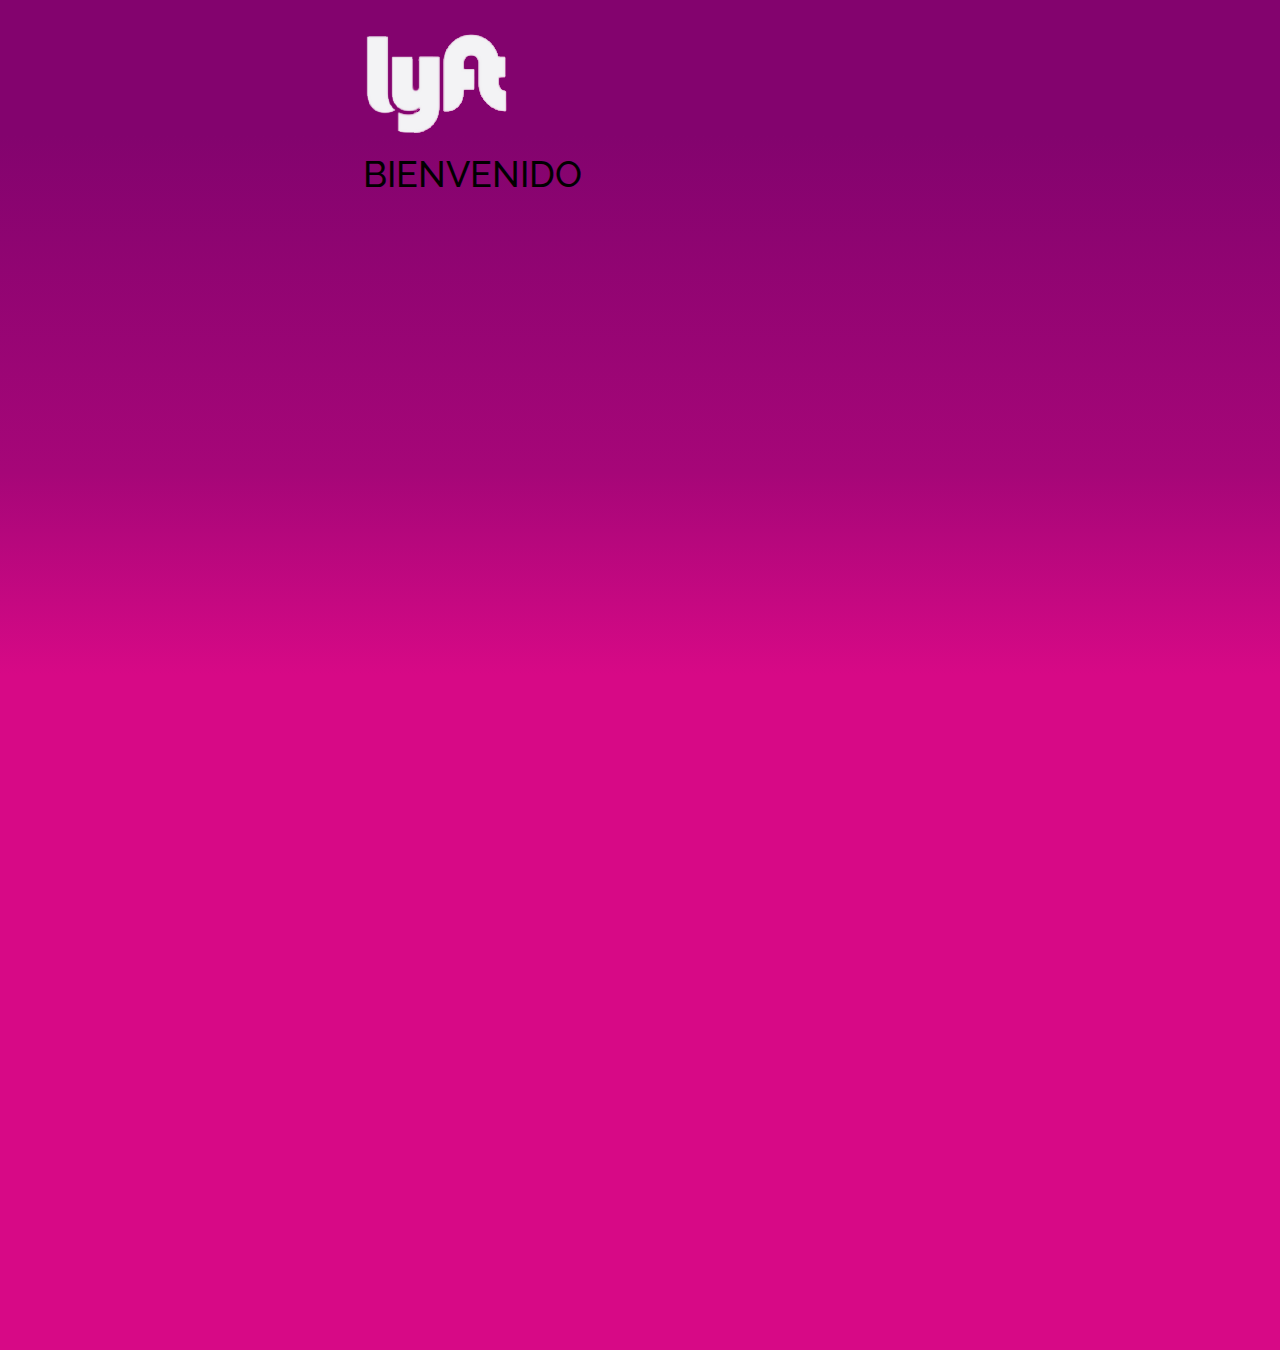
<file: index.html>
<!DOCTYPE html>
<html lang="en">
<head>
	<meta charset="UTF-8">
	<meta name="viewport" content="width=device-width, initial-scale=1.0">
	<meta http-equiv="X-UA-Compatible" content="ie=edge">
	<link href="https://fonts.googleapis.com/css?family=Raleway" rel="stylesheet">
	<link rel="stylesheet" href="vendors/bootstrap/css/bootstrap.min.css">
	<title>Bienvenido Lyft</title>
	<link rel="stylesheet" href="css/main.css">

</head>
<body class="grad70" >
	<main class="container-flex-column">
     <div class="container">
           <div class="row">
              <div class="col-xs-12 col-xs-push-3">
                 <img src="assets/img/lyft.png" alt="" class="img-responsive">
                <h1>BIENVENIDO</h1>
              </div>
          </div>
     </div>
	</main>
	<script src="https://ajax.googleapis.com/ajax/libs/jquery/2.2.4/jquery.min.js"></script>
	<script type="text/javascript" src="js/app.js">

	</script>
</body>
</html>
</file>
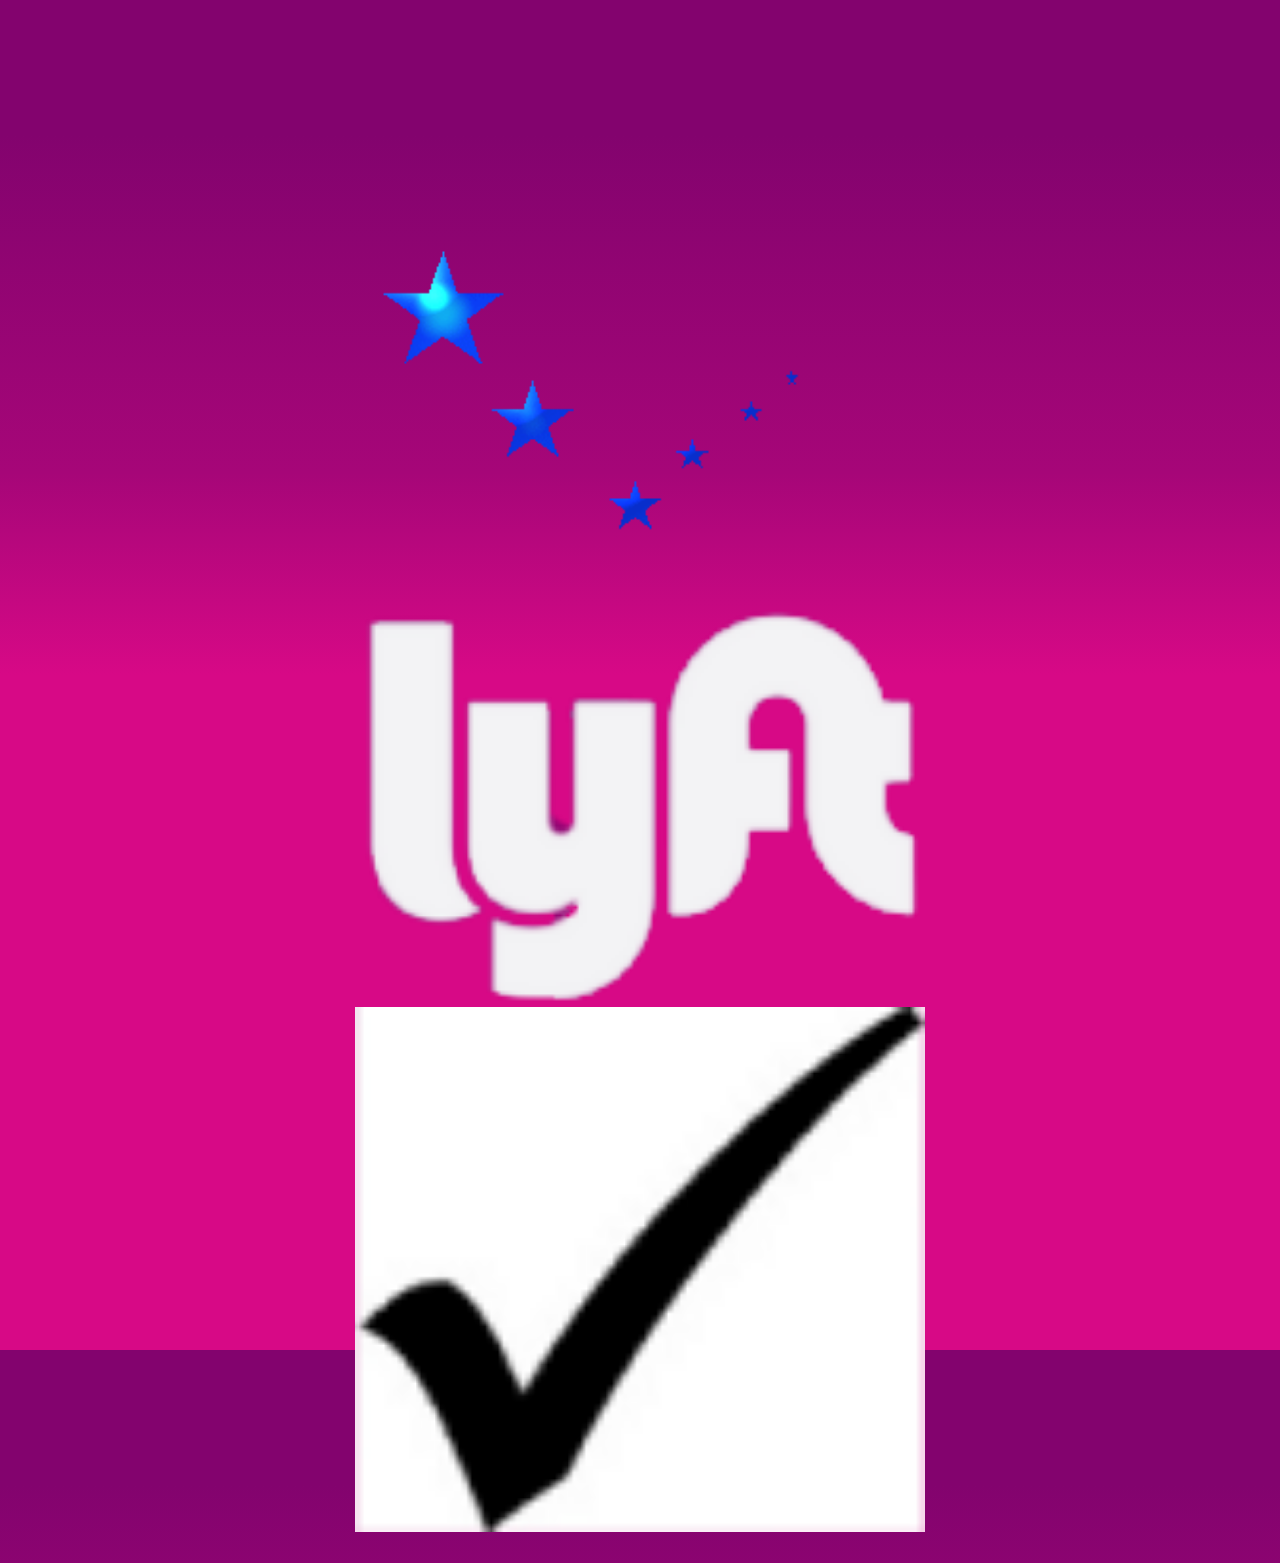
<file: views/after-lyft-user-final .html>
<!DOCTYPE html>
<html lang="en">
<head>
  <meta charset="UTF-8">
  <meta name="viewport" content="width=device-width, initial-scale=1.0">
  <meta http-equiv="X-UA-Compatible" content="ie=edge">
  <link href="https://fonts.googleapis.com/css?family=Raleway" rel="stylesheet">
	<link rel="stylesheet" href="../vendors/bootstrap/css/bootstrap.min.css">
	<title>signup</title>
	<link rel="stylesheet" href="../css/main.css">
</head>
<body class="grad70" >
  <main class="container-flex-column ">
     <div class="container msg-end">
           <div class="row">
              <div class="col-xs-12">
                 <img src="../assets/img/logo.gif" alt="" class="img-responsive logo">

              </div>
              <div class="col-xs-12">
                 <img src="../assets/img/lyft.png" alt="" class="img-responsive logo">

              </div>       
        
              <div class="col-xs-12">
                 <img src="../assets/img/success.png" alt="" class="img-responsive logo">

              </div>
          </div>  
              
        
     </div>
  </main>
  
  <script type="text/javascript" src="../vendors/jquery/jquery-3.2.1.min.js"></script>
  <script src="https://ajax.googleapis.com/ajax/libs/jquery/2.2.4/jquery.min.js"></script>
  <script type="text/javascript" src="../js/signup-lyft-user.js"></script>
  <!--vuelve a llamr a la misma funcion app.js-->

</body>
</html>
</file>
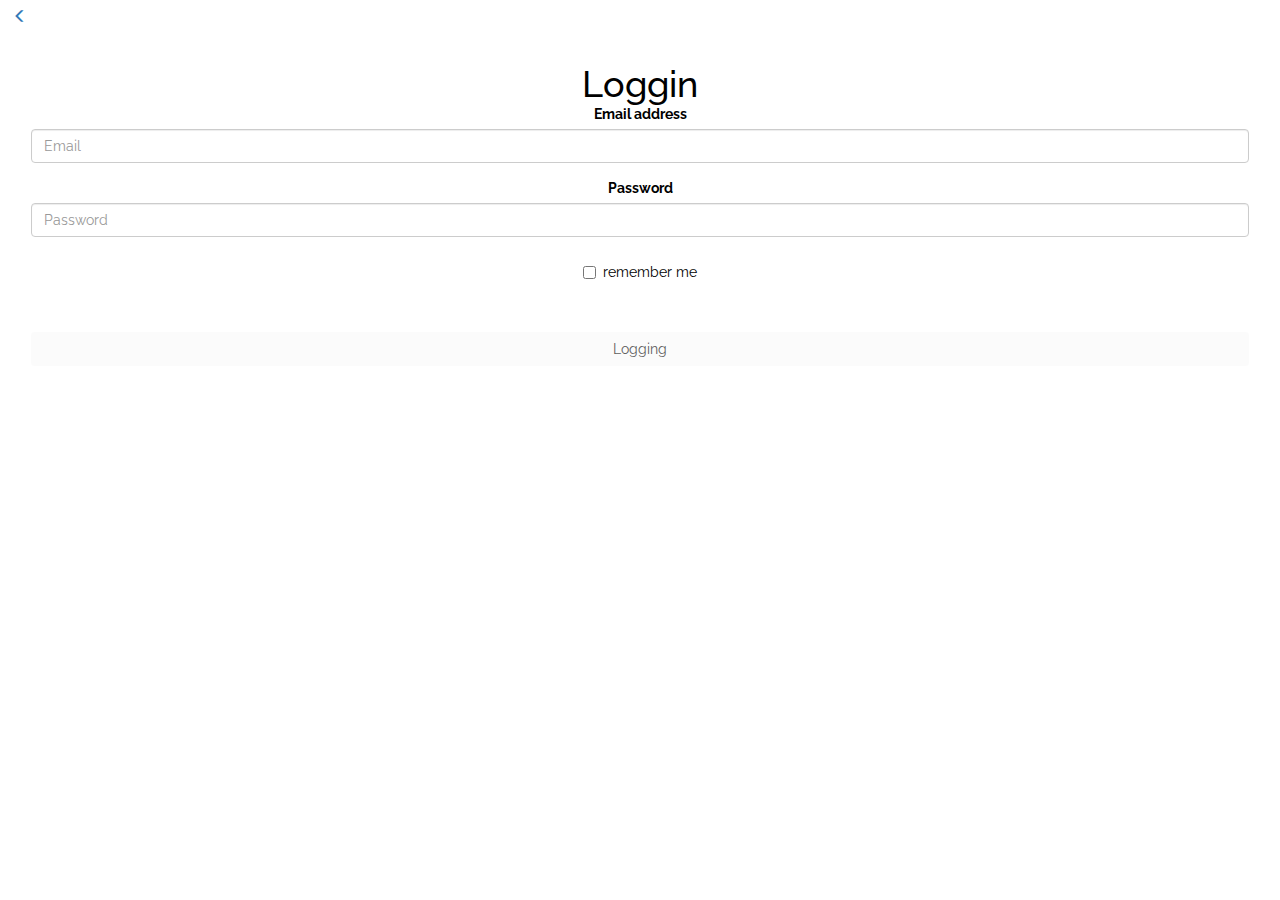
<file: views/login-lyft.html>
<!DOCTYPE html>
<html lang="en">
<head>
  <meta charset="UTF-8">
  <meta name="viewport" content="width=device-width, initial-scale=1.0">
  <meta http-equiv="X-UA-Compatible" content="ie=edge">
  <link href="https://fonts.googleapis.com/css?family=Raleway" rel="stylesheet">
	<link rel="stylesheet" href="../css/main.css">
  <link rel="stylesheet" href="../vendors/bootstrap/css/bootstrap.min.css">
  <link type="text/css" rel="stylesheet" href="../vendors/bootstrap/css/bootstrap-theme.min.css">
	<title>login lyft</title>
	
</head>
<body class=" vh100 letter">
  <!--modal-->
  <div class="modal fade " id="modal-loggin">
    <div class="modal-dialog">
          <form class="modal-content center"> 
            <div class="modal-body"> 
              <div class="form-group">
                <button type="button" class="close" data-dismiss="modal" aria-label="Close"><span aria-hidden="true">×</span></button> 
               </div> 
                 <div class="form-group">
                 <div class="col-xs-6">
                 <img src="../assets/img/exito.png" alt="" class="img-responsive">
                </div>
              <label>Utd. se ha logueado correctamente¡¡¡ </label>
              <br>
              <p>BIENVENIDO A LYFT </p>
                 <br>
                 </div>
           </div>  
        
          </div>  
        </form>
     </div> 
        
  </div>
  <!--fin modal-->
  <!--uso ancor par apoder usar href  -->
    <a href="register-lyft.html" type="button" class="btn btn-singup">
      <span class="glyphicon glyphicon-menu-left" aria-hidden="true"></span>
    </a>
    <form class="container-flex-column text-center">
       <h1 class="title">Loggin</h1>
       <div class="form-group">
           <label for="inputEmail">Email address</label>
           <input type="email" class="form-control" id="inputEmail" placeholder="Email">
       </div>
       <div class="form-group">
           <label for="inputPassword">Password</label>
           <input type="password" class="form-control" id="inputPassword" placeholder="Password">
       </div>
       <div class="checkbox">
           <label>
               <input type="checkbox"> remember me
           </label>
       </div>
       <br>
       <br>
       <button type="button" id="signup" class="btn btn-final" disabled data-toggle="modal" data-target="#modal-loggin">Logging</button>
   </form>


  <script type="text/javascript" src="../vendors/jquery/jquery-3.2.1.min.js"></script>
  <script src="https://ajax.googleapis.com/ajax/libs/jquery/2.2.4/jquery.min.js"></script>
  <script type="text/javascript" src="../vendors/bootstrap/js/bootstrap.min.js"></script>
  <script type="text/javascript" src="../js/login-lyft.js"></script>
  <!--vuelve a llamr a la misma funcion app.js-->

</body>
</html>
</file>
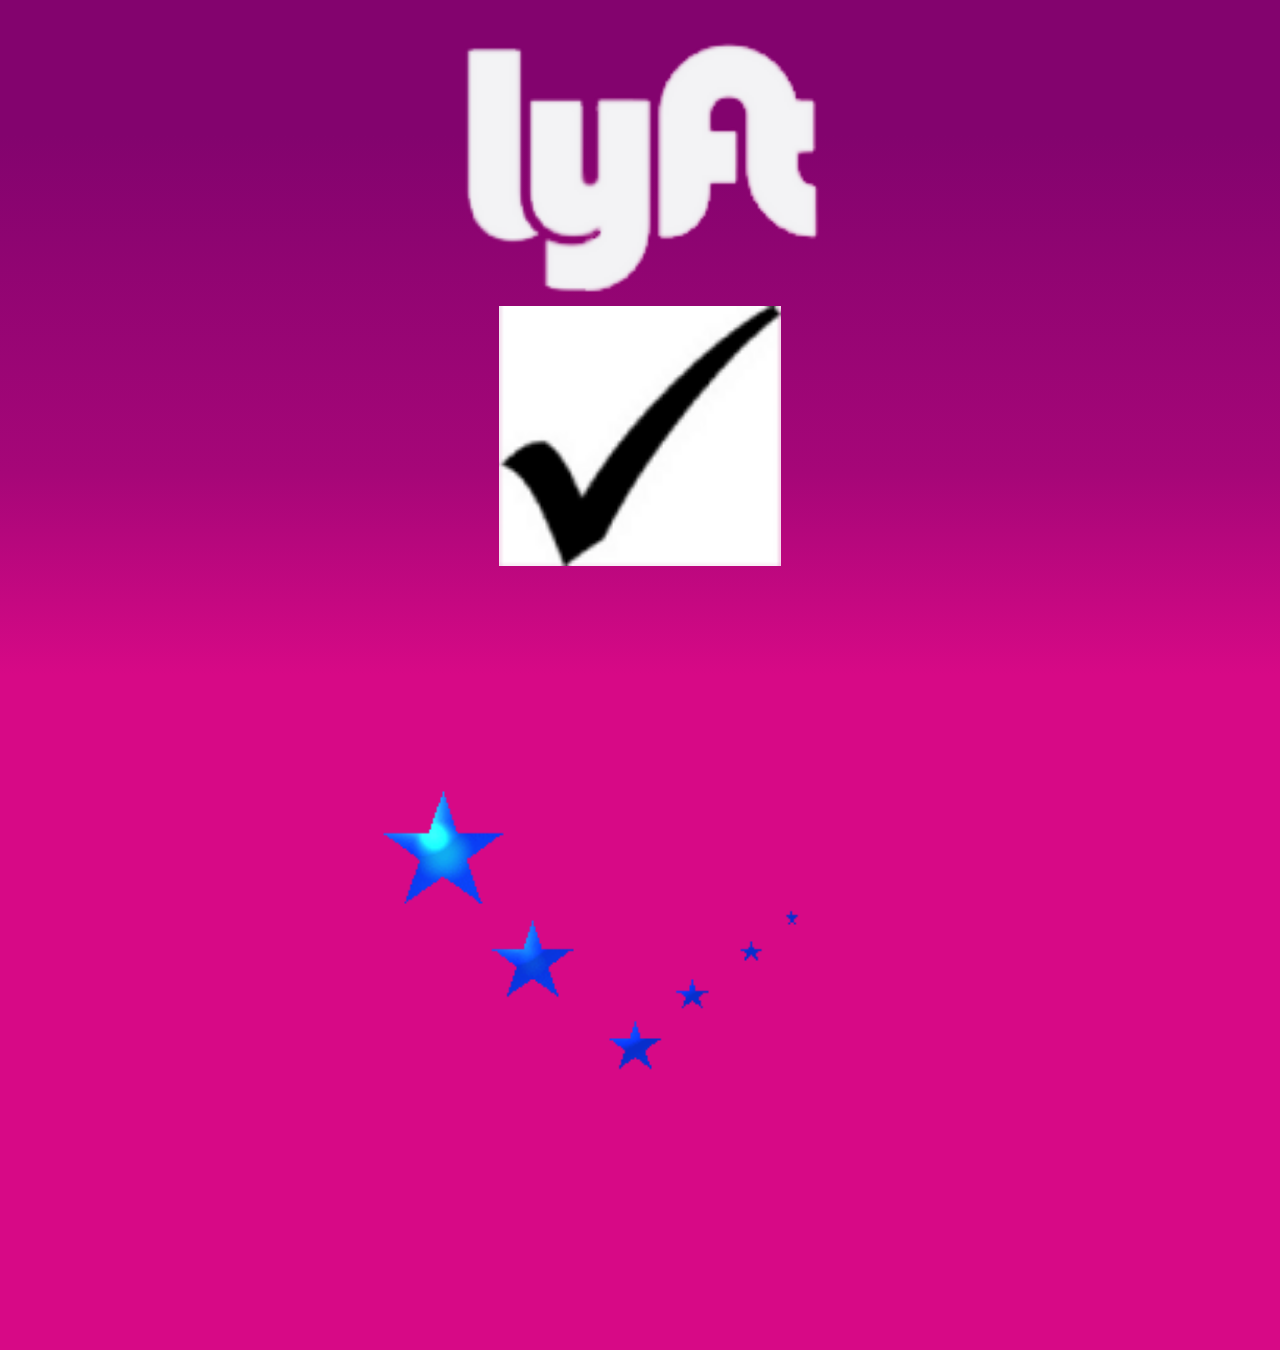
<file: views/msguser-lyft-final.html>
<!DOCTYPE html>
<html lang="en">
<head>
  <meta charset="UTF-8">
  <meta name="viewport" content="width=device-width, initial-scale=1.0">
  <meta http-equiv="X-UA-Compatible" content="ie=edge">
  <link href="https://fonts.googleapis.com/css?family=Raleway" rel="stylesheet">
	<link rel="stylesheet" href="../vendors/bootstrap/css/bootstrap.min.css">
	<title>final lyft</title>
	<link rel="stylesheet" href="../css/main.css">
</head>
<body class="grad70" >
  <main class="container-flex-column ">
     <div class="container msg-end">
           <div class="row">
              
              <div class="col-xs-12">
                 <img src="../assets/img/lyft.png" alt="" class="img-responsive lyft-img">
                 
              </div>       
        
              <div class="col-xs-12">
                 <img src="../assets/img/success.png" alt="" class="img-responsive lyft-img">
                 
              </div>
              <div class="col-xs-12">
                 <img src="../assets/img/logo.gif" alt="" class="img-responsive logo">

              </div>
          </div>  
              
        
     </div>
  </main>
  
  <script type="text/javascript" src="../vendors/jquery/jquery-3.2.1.min.js"></script>
  <script src="https://ajax.googleapis.com/ajax/libs/jquery/2.2.4/jquery.min.js"></script>
  <script type="text/javascript" src="../js/msguser-lyft-final.js"></script>
  <!--vuelve a llamr a la misma funcion app.js-->

</body>
</html>
</file>
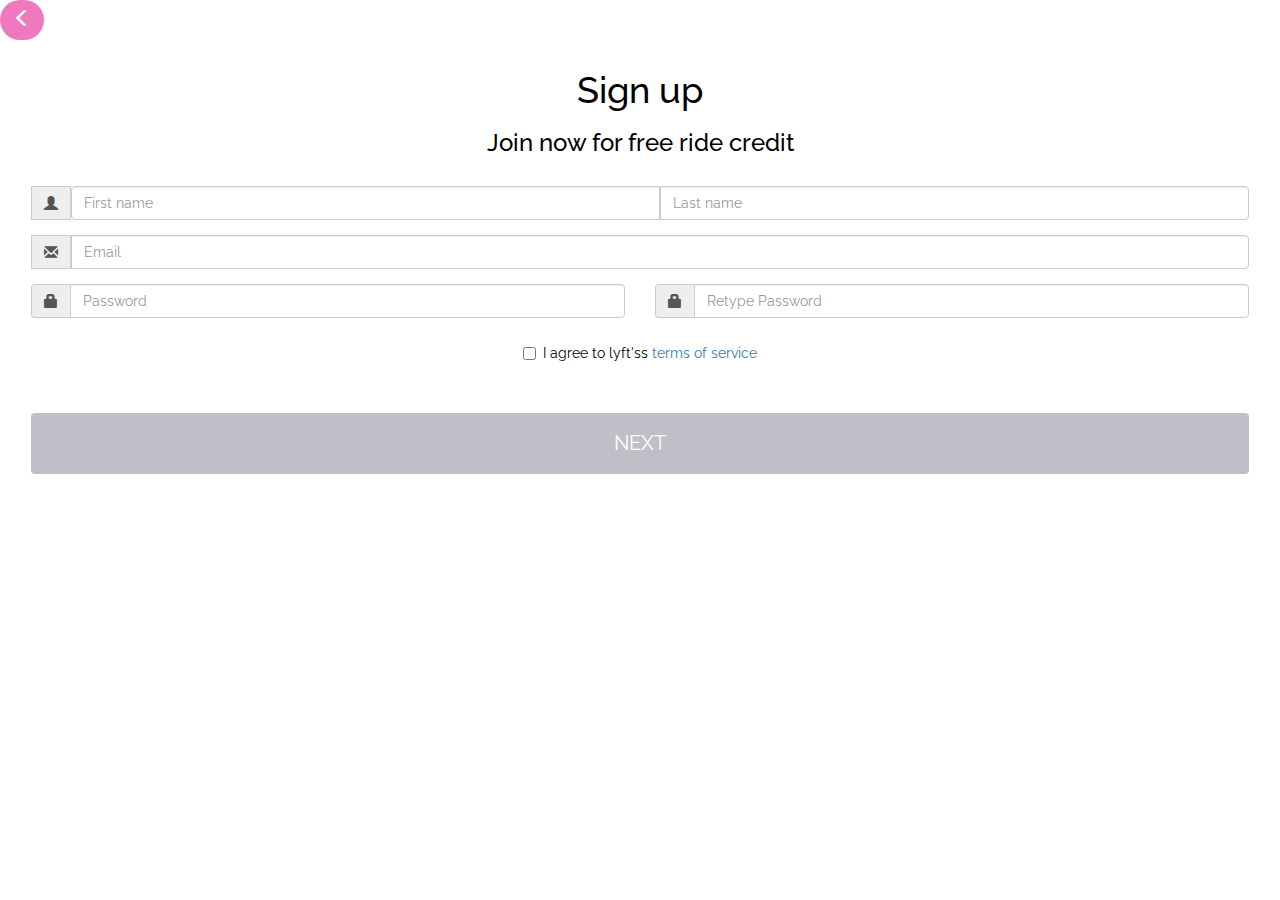
<file: views/signup-lyft-user.html>
<!DOCTYPE html>
<html lang="en">
<head>
  <meta charset="UTF-8">
  <meta name="viewport" content="width=device-width, initial-scale=1.0">
  <meta http-equiv="X-UA-Compatible" content="ie=edge">
  <link href="https://fonts.googleapis.com/css?family=Raleway" rel="stylesheet">
	<link rel="stylesheet" href="../vendors/bootstrap/css/bootstrap.min.css">
	<title>signup user</title>
	<link rel="stylesheet" href="../css/main.css">
</head>
<body class="vh100 letter">
  <!--uso ancor par apoder usar href  -->
    <a href="verify-lyft-phone.html" type="button" class="btn btn-signup">
      <span class="glyphicon glyphicon-menu-left" aria-hidden="true"></span>
    </a>
    <form class="container-flex-column text-center">
       <h1 class="title">Sign up</h1>
       <h3 class="title">Join now for free ride credit</h3>
       <br>
       <div class="form-group">
          <div class="input-group"> 
                <label class="sr-only" for="First-name"><b>First name</b></label>
                <div class="input-group-addon">
                  <span class="glyphicon glyphicon-user" aria-hidden="true"></span>
                </div>
                <ul class="style-1">
                 <li>
                  <input id="first-name" class="form-control  field-divided" type="text" placeholder="First name" required="">
                  <input id="last-name" class="form-control  field-divided" type="text" placeholder="Last name" required="">
                  </li>
                </ul>  
            </div> 
            <span class="alert-error" id="error"></span>                            
          </div>
          <div class="msgshow" id="msg-name">Ingrese ambos datos,solo acepta caracteres alfabeticos</div>
         <div class="form-group">  
                <div class="input-group">
                     <label class="sr-only"><b>Email</b></label>
                     <div class="input-group-addon">
                       <span class="glyphicon glyphicon-envelope" aria-hidden="true"></span>
                     </div>
                     <input id="inputEmail" class="form-control" type="email" placeholder="Email" required="">
                </div>
                <span class="alert-error" id="errore"></span>  
        </div>
      <!---->
           <div class="row">
                        
              <div class="form-group col-lg-6">
                    <div class="input-group">
                        <div class="input-group-addon"><span class="glyphicon glyphicon-lock"></span></div>
                        <input id="inputPassword" name="password" type="password" class="form-control" placeholder="Password">
                       </div>  
                      <span class="alert-error" id="errorp"></span>                     
              </div>
                           
                   <div class="form-group col-lg-6">
                        <div class="input-group">
                        <div class="input-group-addon"><span class="glyphicon glyphicon-lock"></span></div>
                        <input id="inputrePassword" name="rpassword" type="password" class="form-control" placeholder="Retype Password">
                        </div>  
                        <span class="alert-error" id="errorr"></span>                    
                   </div>
                            
             </div>
      <!---->
       <div class="checkbox">
           <label>
               <input type="checkbox"> I agree to lyft'ss <a> terms of service</a>
           </label>
       </div>
      
       <br>
       <br>
       <a href="msguser-lyft-final.html" type="submit" id="signup" class="btn btn-final" disabled>NEXT</a>
   </form>

  <script type="text/javascript" src="../vendors/jquery/jquery-3.2.1.min.js"></script>
  <script src="https://ajax.googleapis.com/ajax/libs/jquery/2.2.4/jquery.min.js"></script>
  <script type="text/javascript" src="../js/signup-lyft-user.js"></script>
  <!--vuelve a llamr a la misma funcion app.js-->

</body>
</html>
</file>
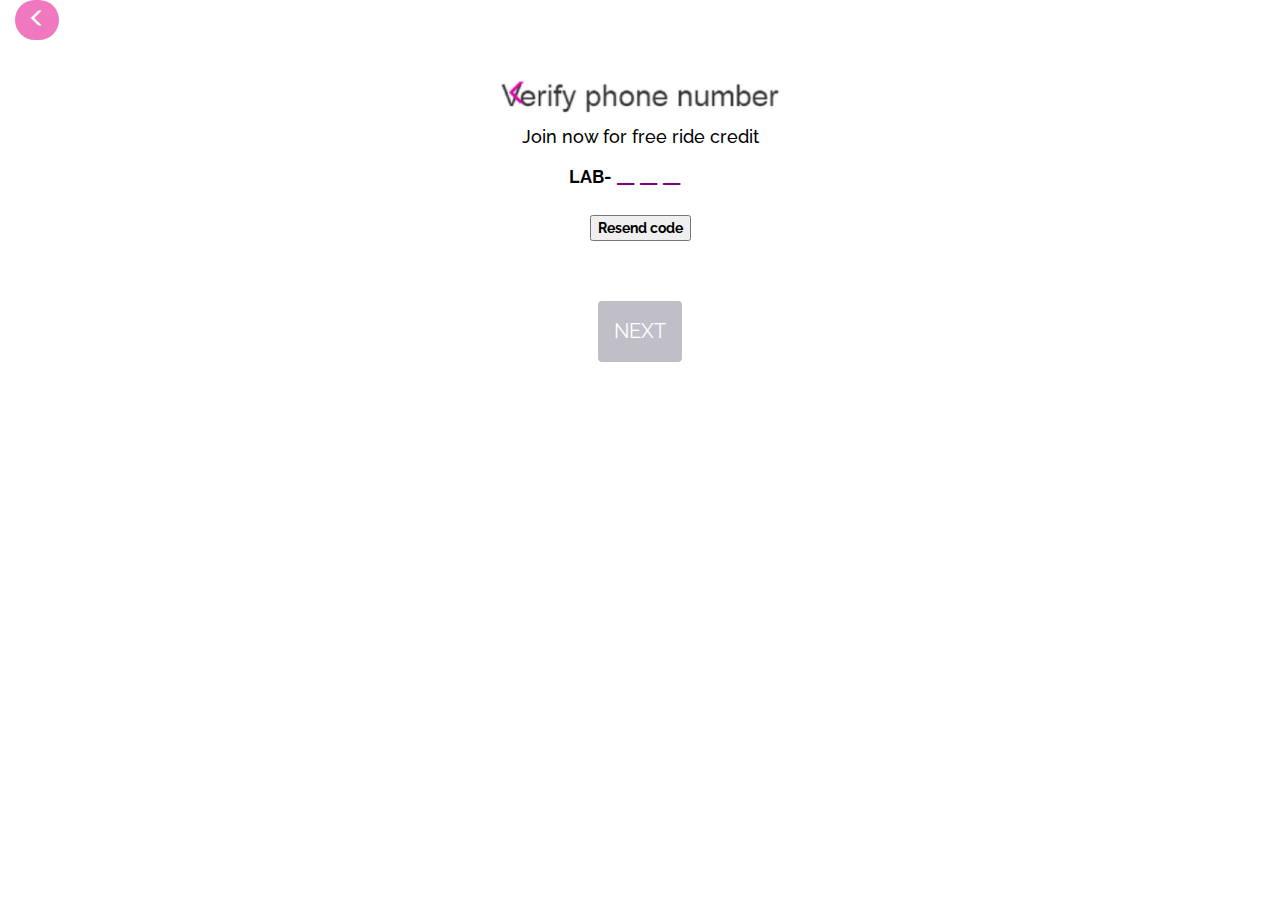
<file: views/verify-lyft-phone.html>
<!DOCTYPE html>
<html lang="en">
<head>
  <meta charset="UTF-8">
  <meta name="viewport" content="width=device-width, initial-scale=1.0">
  <meta http-equiv="X-UA-Compatible" content="ie=edge">
  <link href="https://fonts.googleapis.com/css?family=Raleway" rel="stylesheet">
  <link rel="stylesheet" href="../css/main.css">
	<link rel="stylesheet" href="../vendors/bootstrap/css/bootstrap.min.css">
  <link type="text/css" rel="stylesheet" href="../vendors/bootstrap/css/bootstrap-theme.min.css">
	<title>signup</title>
	
</head>
<body class="vh100 letter">
 
  <!--uso ancor par apoder usar href  -->
  <div class="container-fluid">
    <a href="signup-lyft-lab.html" type="button" class="btn btn-signup">
      <span class="glyphicon glyphicon-menu-left" aria-hidden="true"></span>
    </a>
    <form class="container-flex-column text-center">
       <h1 class="title"><img src="../assets/img/verify.png" alt="" class="img-responsive"></h1>
       <div class="form-group " id="idverify">
        <h4 class="title">Join now for free ride credit</h4>
         <div class="row">
             <div class="col-xs-12">
               <div class="input-group col-xs-12  col-md-6 col-lg-4 center">
                <label class="lab-text"><b>LAB-</b></label>
                <input class="verify-text" type="text" placeholder="___" maxlength="3" id="verify-code">
                </div>
                <br>
               <div class="form-group">
                   <label>
                       <button type="button">Resend code</button>
                   </label>
               </div>
             </div>  
          </div>   
       <br>
       <br>
       <a href="signup-lyft-user.html" type="submit" id="btnnext" class="btn btn-final" disabled>NEXT</a>
    </form>
  </div>
 
  <script type="text/javascript" src="../vendors/jquery/jquery-3.2.1.min.js"></script>
  <script src="https://ajax.googleapis.com/ajax/libs/jquery/2.2.4/jquery.min.js"></script>
  <script type="text/javascript" src="../vendors/bootstrap/js/bootstrap.min.js"></script>
  <script type="text/javascript" src="../js/verify-lyft-phone.js"></script>
  <!--vuelve a llamr a la misma funcion app.js-->

</body>
</html>
</file>
<file: css/main.css>
body {
	font-family: 'Raleway', sans-serif !important;
	color: #000;
  padding: 0;
  margin:0;
}
body.principal{
    background-image: url(../assets/img/palacio.png);
    background-repeat: no-repeat;
    background-size: cover;
    height: 100vh;
    width: 100%;
    background-position: bottom;

}
.grad70 {
    background: linear-gradient( rgb(131, 3, 110) 10%,rgb(166, 6, 120) 35%, rgb(215, 9, 134) 50%);
    height: 150vh;
    }
.logo{
	width:50%;
  margin: auto;
}
img.img-responsive.lyft-img {
    /* width: 30%; */
    height: 30vh;
    margin: auto;
    padding: 5px;
}

.container-flex-column{
  display: flex;
	flex-direction: column;
	justify-content: center;
	padding: 2.2em;
  /*height: 100vh; si quiero poner botones se va para abajo soo debe ser del body*/
}

.vh100{
	height: 100vh;
}
.letter{
	color: #000;
}

input.verify-text {
	color: #000;
    outline: none;
    border-radius: 0;
    border-width: 0;
    background-color: transparent;
    width: 25%;
    margin: auto;
    font-size: 25px;    
       
}
label.lab-text{
  font-size: 18px;
}
input.verify-text::placeholder{
	color: purple;
	font-size: 45px;
	font-weight: 300;
}


/*.ribbon::after {
  content: "Look at this orange box.";
  background-color: #FFBA10;
  border-color: black;
  border-style: dotted;
  display: block;
}*/
ul.style-1{
 max-width: 100%;
 padding: 0;
}
ul.style-1 li{
	display: block;
    list-style: none;
    
}
ul.style-1 input.field-divided{
    width: 50%;
}

div.msgshow {
border-radius: 5px;
    display: none;
    font-size: 1em;
    text-align: center;
    position: absolute;
    background: #952b2c;
    left: 1%;
    top: 120px;
    width: 300px;
    padding: 7px 10px;
    color: #fff;
    z-index: 200;
}

div.msgshow:before {
  right: 90%;
  top: 100%;
  border: solid transparent;
  content: " ";
  height: 0;
  width: 0;
  position: absolute;
  pointer-events: none;
  border-color: rgba(136, 183, 213, 0);
  border-right-color: #952b2c;
  border-width: 8px;
  margin-top: -8px;
}
span.alert-error{
  color: red;
  font-weight: bold;
}
a.btn-final{
  background: #9F9DAB;
  padding: 1.5rem;
  color:#FFF;
  font-size: 20px;
}
h1.title {
    margin: auto;
}
div.center {
    margin: auto;
}
input.grande-postal {
   border: none;
   border-bottom: 2px solid #777;
   font-family: sans-serif;
   width: 100px;
   font-size: 16px;
   color: darkblue;
}
a.btn-register{
  border: 2px solid white;
  color: white;
  position: relative;
  margin-top:20rem;
  font-size: 18px;
  padding: 10px;
}
a.btn-signup{
 border-radius: 35px;
 background: rgb(239, 120, 190);
 color: #FFF;
 font-size: 18px;
}
</file>
